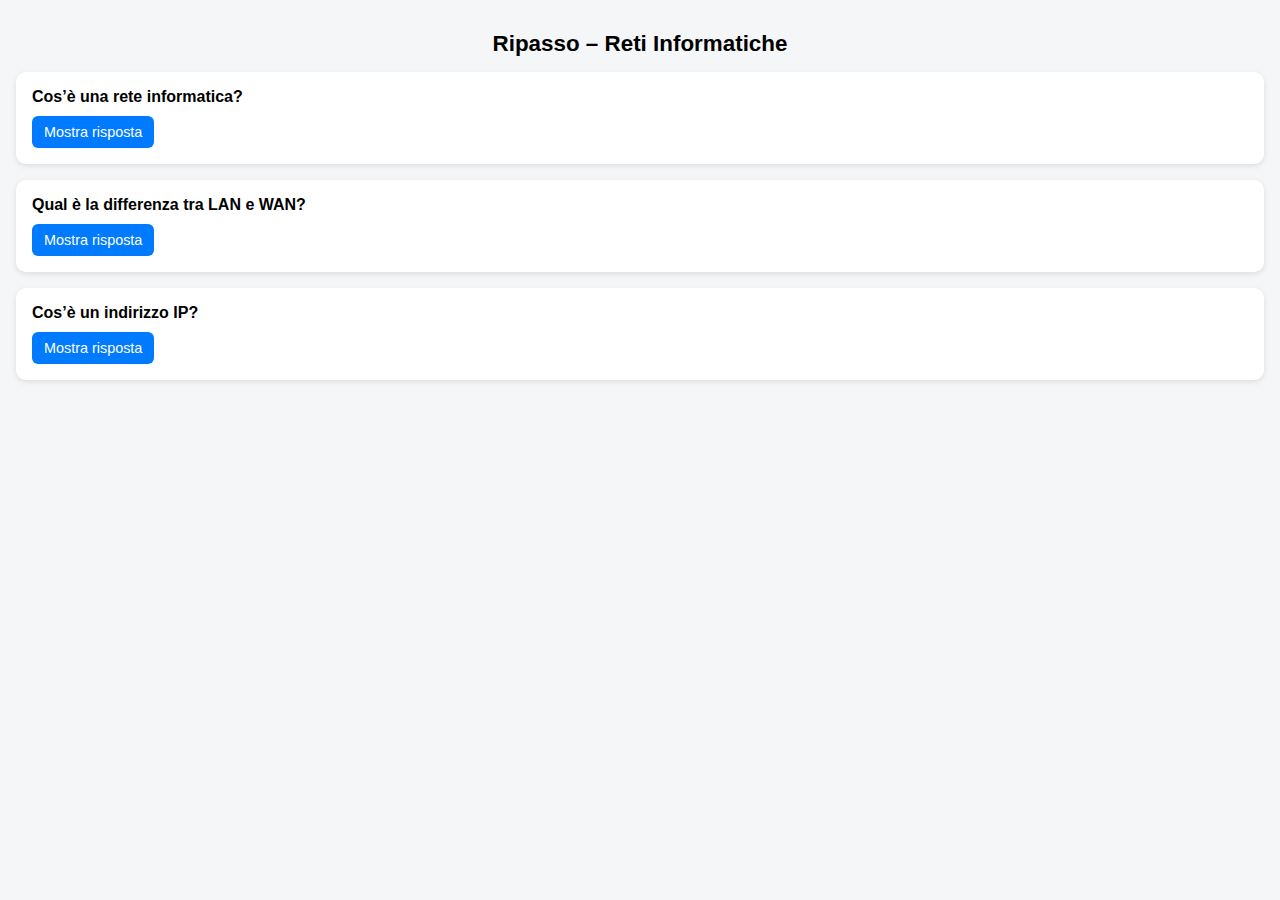
<file: progettocards/index.html>
<!DOCTYPE html>
<html lang="it">
<head>
  <meta charset="UTF-8">
  <meta name="viewport" content="width=device-width, initial-scale=1.0">
  <title>Ripasso – Reti Informatiche</title>

  <style>
    body {
      font-family: Arial, sans-serif;
      background-color: #f4f6f8;
      margin: 0;
      padding: 16px;
    }

    h1 {
      text-align: center;
      font-size: 1.4em;
    }

    .card {
      background: #ffffff;
      border-radius: 10px;
      padding: 16px;
      margin-bottom: 16px;
      box-shadow: 0 2px 6px rgba(0,0,0,0.1);
    }

    .question {
      font-weight: bold;
      margin-bottom: 10px;
    }

    .answer {
      display: none;
      margin-top: 10px;
      color: #333;
    }

    button {
      padding: 8px 12px;
      border: none;
      border-radius: 6px;
      background-color: #007bff;
      color: white;
      font-size: 0.9em;
    }

    button:active {
      background-color: #0056b3;
    }
  </style>
</head>

<body>

  <h1>Ripasso – Reti Informatiche</h1>

  <div class="card">
    <div class="question">
      Cos’è una rete informatica?
    </div>
    <button onclick="toggleAnswer(this)">
      Mostra risposta
    </button>
    <div class="answer">
      Una rete informatica è un insieme di dispositivi collegati tra loro
      per condividere dati e risorse.
    </div>
  </div>

  <div class="card">
    <div class="question">
      Qual è la differenza tra LAN e WAN?
    </div>
    <button onclick="toggleAnswer(this)">
      Mostra risposta
    </button>
    <div class="answer">
      La LAN copre un’area limitata (casa, scuola),
      mentre la WAN copre grandi distanze (Internet).
    </div>
  </div>

  <div class="card">
    <div class="question">
      Cos’è un indirizzo IP?
    </div>
    <button onclick="toggleAnswer(this)">
      Mostra risposta
    </button>
    <div class="answer">
      È un numero che identifica in modo univoco un dispositivo
      all’interno di una rete.
    </div>
  </div>

  <script>
    function toggleAnswer(button) {
      const answer = button.nextElementSibling;
      const visible = answer.style.display === "block";

      answer.style.display = visible ? "none" : "block";
      button.textContent = visible ? "Mostra risposta" : "Nascondi risposta";
    }
  </script>

</body>
</html>
</file>
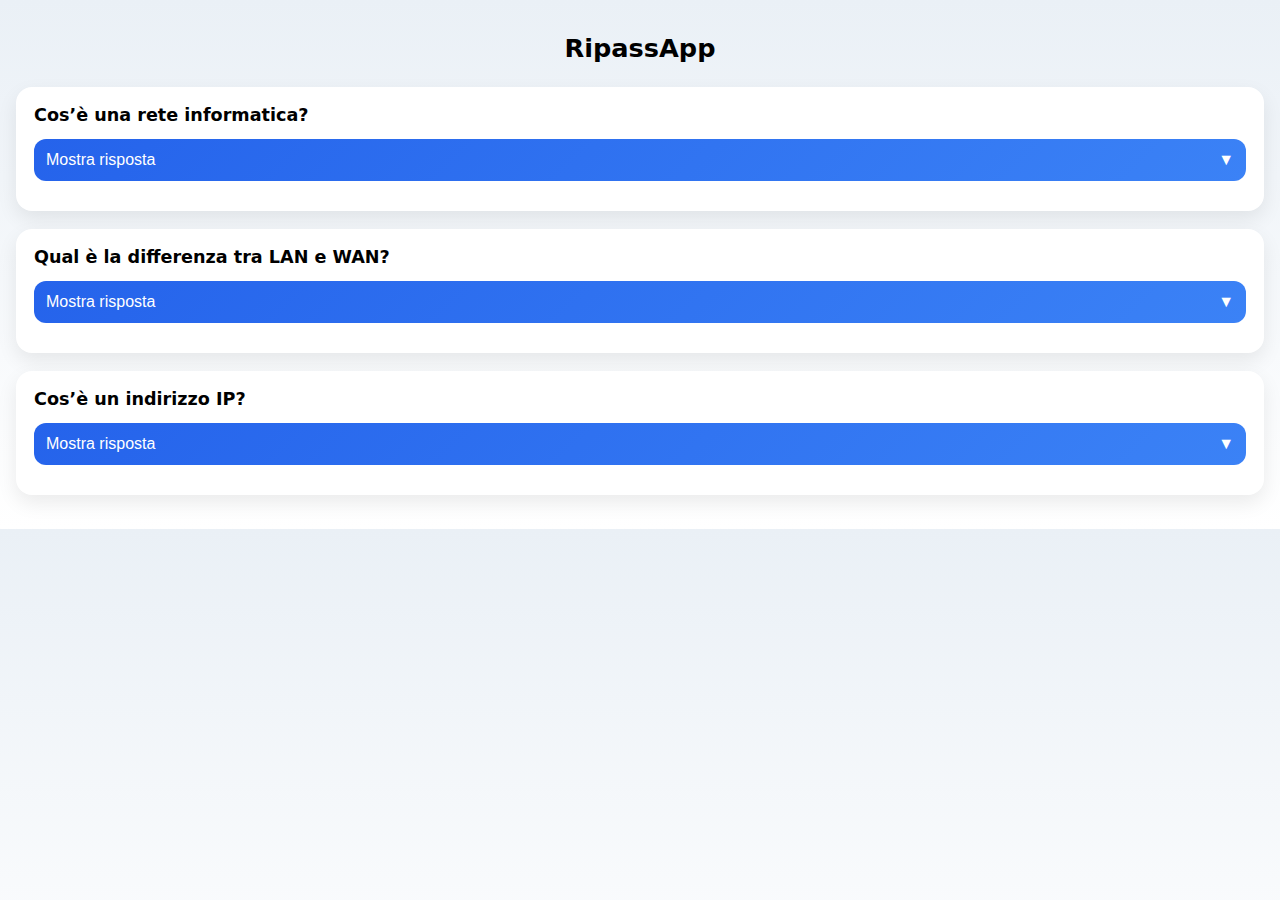
<file: ProgettoRipassApp/index.html>
<!DOCTYPE html>
<html lang="it">
<head>
  <meta charset="UTF-8">
  <meta name="viewport" content="width=device-width, initial-scale=1.0">
  <link rel="stylesheet" type="text/css" href="style.css">
  <title>RipassApp</title>


</head>

<body>

  <h1>RipassApp</h1>

  <div class="card">
    <div class="question">Cos’è una rete informatica?</div>
    <button class="toggle" onclick="toggleAnswer(this)" aria-expanded="false">
      <span class="text">Mostra risposta</span>
      <span class="icon">▼</span>
    </button>
    <div class="answer">
      Una rete informatica è un insieme di dispositivi collegati tra loro
      per condividere dati e risorse.
    </div>
  </div>

  <div class="card">
    <div class="question">Qual è la differenza tra LAN e WAN?</div>
    <button class="toggle" onclick="toggleAnswer(this)" aria-expanded="false">
      <span class="text">Mostra risposta</span>
      <span class="icon">▼</span>
    </button>
    <div class="answer">
      La LAN copre un’area limitata (casa, scuola),
      mentre la WAN copre grandi distanze (Internet).
    </div>
  </div>

  <div class="card">
    <div class="question">Cos’è un indirizzo IP?</div>
    <button class="toggle" onclick="toggleAnswer(this)" aria-expanded="false">
      <span class="text">Mostra risposta</span>
      <span class="icon">▼</span>
    </button>
    <div class="answer">
      È un numero che identifica in modo univoco un dispositivo
      all’interno di una rete.
    </div>
  </div>

  <script>
    function toggleAnswer(button) {
      const answer = button.nextElementSibling;
      const text = button.querySelector(".text");
      const icon = button.querySelector(".icon");

      const isOpen = answer.classList.contains("open");

      answer.classList.toggle("open");
      icon.classList.toggle("rotate");
      button.setAttribute("aria-expanded", !isOpen);

      text.textContent = isOpen ? "Mostra risposta" : "Nascondi risposta";
    }
  </script>

</body>
</html>
</file>
<file: ProgettoRipassApp/style.css>
body {
      font-family: system-ui, sans-serif;
      background: linear-gradient(180deg, #eaf0f6, #ffffff);
      margin: 0;
      padding: 16px;
    }

    h1 {
      text-align: center;
      font-size: 1.6em;
      margin-bottom: 24px;
    }

    /* CARD */
    .card {
      background: #ffffff;
      border-radius: 16px;
      padding: 18px;
      margin-bottom: 18px;
      box-shadow: 0 8px 20px rgba(0,0,0,0.08);
      transition: transform 0.25s ease, box-shadow 0.25s ease;
    }

    .card:active {
      transform: scale(0.97);
      box-shadow: 0 4px 12px rgba(0,0,0,0.12);
    }

    .question {
      font-weight: 600;
      font-size: 1.1em;
    }

    /* BUTTON */
    .toggle {
      width: 100%;
      margin-top: 14px;
      padding: 12px;
      border: none;
      border-radius: 12px;
      background: linear-gradient(135deg, #2563eb, #3b82f6);
      color: white;
      font-size: 1em;
      display: flex;
      justify-content: space-between;
      align-items: center;
      transition: transform 0.2s ease, box-shadow 0.2s ease;
    }

    .toggle:active {
      transform: scale(0.96);
      box-shadow: inset 0 2px 6px rgba(0,0,0,0.2);
    }

    .icon {
      transition: transform 0.35s ease;
    }

    .icon.rotate {
      transform: rotate(180deg);
    }

    /* ANSWER */
    .answer {
      max-height: 0;
      opacity: 0;
      overflow: hidden;
      transform: translateY(-10px);
      transition:
        max-height 0.6s ease,
        opacity 0.4s ease,
        transform 0.4s ease;
      margin-top: 12px;
      line-height: 1.5;
      color: #333;
    }

    .answer.open {
      max-height: 300px;
      opacity: 1;
      transform: translateY(0);
    }
</file>
